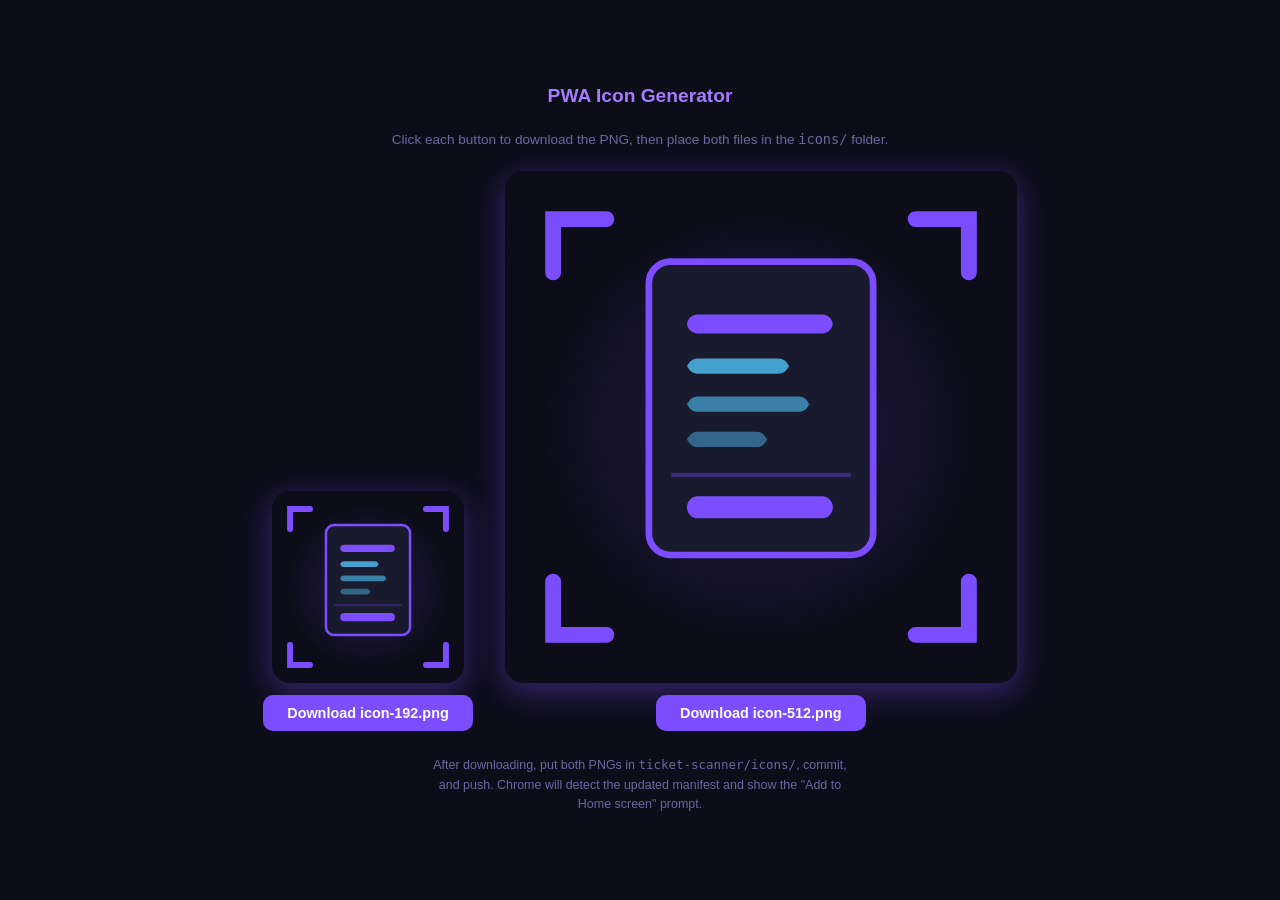
<file: generate-icons.html>
<!DOCTYPE html>
<html lang="en">
<head>
  <meta charset="UTF-8">
  <title>Generate PWA Icons</title>
  <style>
    body { font-family: sans-serif; background: #0d0d1a; color: #e8e8ff; display: flex;
           flex-direction: column; align-items: center; justify-content: center;
           min-height: 100vh; gap: 24px; margin: 0; }
    h1   { font-size: 1.2rem; margin: 0; color: #a47dff; }
    p    { font-size: 0.85rem; color: #6868a0; margin: 0; }
    .row { display: flex; gap: 32px; align-items: flex-end; }
    .col { display: flex; flex-direction: column; align-items: center; gap: 12px; }
    canvas { border-radius: 18px; box-shadow: 0 8px 32px rgba(124,77,255,0.4); }
    button { padding: 10px 24px; background: #7c4dff; color: #fff; border: none;
             border-radius: 10px; font-size: 0.9rem; font-weight: 600; cursor: pointer; }
    button:hover { background: #6039ca; }
    .note { font-size: 0.78rem; color: #6868a0; max-width: 420px; text-align: center; line-height: 1.6; }
  </style>
</head>
<body>
  <h1>PWA Icon Generator</h1>
  <p>Click each button to download the PNG, then place both files in the <code>icons/</code> folder.</p>

  <div class="row">
    <div class="col">
      <canvas id="c192" width="192" height="192"></canvas>
      <button onclick="dl('c192','icon-192.png')">Download icon-192.png</button>
    </div>
    <div class="col">
      <canvas id="c512" width="512" height="512"></canvas>
      <button onclick="dl('c512','icon-512.png')">Download icon-512.png</button>
    </div>
  </div>

  <p class="note">
    After downloading, put both PNGs in <code>ticket-scanner/icons/</code>, commit, and push.
    Chrome will detect the updated manifest and show the "Add to Home screen" prompt.
  </p>

<script>
function drawIcon(canvas) {
  const s   = canvas.width;
  const ctx = canvas.getContext('2d');
  const r   = s * 0.208; // corner radius (≈40px on 192)

  // ── Background ──────────────────────────────────────────────────────────────
  ctx.fillStyle = '#0d0d1a';
  roundRect(ctx, 0, 0, s, s, r);
  ctx.fill();

  // Subtle purple glow circle
  const glow = ctx.createRadialGradient(s/2, s/2, 0, s/2, s/2, s * 0.42);
  glow.addColorStop(0,   'rgba(124,77,255,0.22)');
  glow.addColorStop(1,   'rgba(124,77,255,0)');
  ctx.fillStyle = glow;
  ctx.fillRect(0, 0, s, s);

  // ── Receipt body ─────────────────────────────────────────────────────────────
  const rx = s * 0.281, ry = s * 0.177, rw = s * 0.438, rh = s * 0.573;
  const rcr = s * 0.042;
  ctx.fillStyle   = '#1a1a2e';
  ctx.strokeStyle = '#7c4dff';
  ctx.lineWidth   = s * 0.013;
  roundRect(ctx, rx, ry, rw, rh, rcr);
  ctx.fill();
  ctx.stroke();

  // Receipt lines
  const lx = rx + rw * 0.17;
  const lw  = rw * 0.65;

  // Heading line (purple)
  line(ctx, lx, ry + rh * 0.18, lw, rh * 0.065, rcr / 2, '#7c4dff', 1);
  // Body lines (accent, decreasing opacity)
  line(ctx, lx, ry + rh * 0.33, lw * 0.70, rh * 0.052, rcr / 2, '#4fc3f7', 0.80);
  line(ctx, lx, ry + rh * 0.46, lw * 0.84, rh * 0.052, rcr / 2, '#4fc3f7', 0.60);
  line(ctx, lx, ry + rh * 0.58, lw * 0.55, rh * 0.052, rcr / 2, '#4fc3f7', 0.45);
  // Separator
  ctx.globalAlpha = 0.35;
  ctx.fillStyle   = '#7c4dff';
  ctx.fillRect(rx + rw * 0.10, ry + rh * 0.72, rw * 0.80, s * 0.008);
  ctx.globalAlpha = 1;
  // Total line (purple)
  line(ctx, lx, ry + rh * 0.80, lw, rh * 0.075, rcr / 2, '#7c4dff', 1);

  // ── Scan corners ─────────────────────────────────────────────────────────────
  const pad = s * 0.094;
  const arm = s * 0.104;
  const lw2 = s * 0.031;
  ctx.strokeStyle = '#7c4dff';
  ctx.lineWidth   = lw2;
  ctx.lineCap     = 'round';

  corner(ctx, pad,     pad,     arm,  1,  1); // top-left
  corner(ctx, s - pad, pad,     arm, -1,  1); // top-right
  corner(ctx, pad,     s - pad, arm,  1, -1); // bottom-left
  corner(ctx, s - pad, s - pad, arm, -1, -1); // bottom-right
}

// ── Helpers ───────────────────────────────────────────────────────────────────
function roundRect(ctx, x, y, w, h, r) {
  ctx.beginPath();
  ctx.moveTo(x + r, y);
  ctx.lineTo(x + w - r, y);
  ctx.arcTo(x + w, y, x + w, y + r, r);
  ctx.lineTo(x + w, y + h - r);
  ctx.arcTo(x + w, y + h, x + w - r, y + h, r);
  ctx.lineTo(x + r, y + h);
  ctx.arcTo(x, y + h, x, y + h - r, r);
  ctx.lineTo(x, y + r);
  ctx.arcTo(x, y, x + r, y, r);
  ctx.closePath();
}

function line(ctx, x, y, w, h, r, color, alpha) {
  ctx.globalAlpha = alpha;
  ctx.fillStyle   = color;
  roundRect(ctx, x, y, w, h, r);
  ctx.fill();
  ctx.globalAlpha = 1;
}

function corner(ctx, x, y, arm, dx, dy) {
  ctx.beginPath();
  ctx.moveTo(x, y + arm * dy);
  ctx.lineTo(x, y);
  ctx.lineTo(x + arm * dx, y);
  ctx.stroke();
}

function dl(id, filename) {
  document.getElementById(id).toBlob(blob => {
    const a = Object.assign(document.createElement('a'), {
      href: URL.createObjectURL(blob), download: filename
    });
    a.click();
    URL.revokeObjectURL(a.href);
  }, 'image/png');
}

// Draw both on load
drawIcon(document.getElementById('c192'));
drawIcon(document.getElementById('c512'));
</script>
</body>
</html>
</file>
